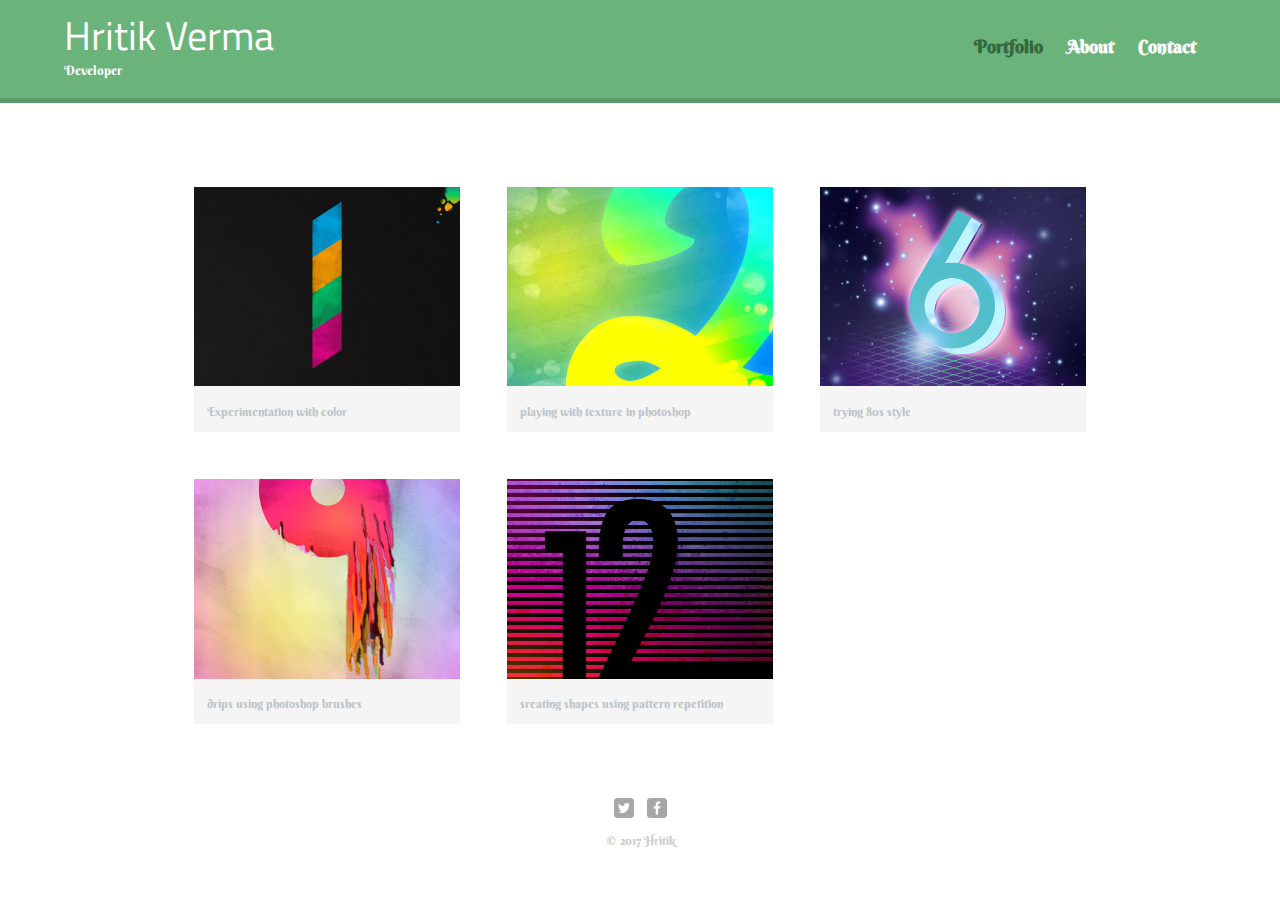
<file: index.html>
<!DOCTYPE html>
<html>
  <head>
    <meta charset="utf-8">
    <title>Hritik | Developer</title>
    <link rel="stylesheet" href="css/normalize.css">
    <link href="https://fonts.googleapis.com/css?family=Berkshire+Swash|Titillium+Web:400,600,600i,700" rel="stylesheet">
    <link rel="stylesheet" href="css/main.css">
    <link rel="stylesheet" href="css/responsive.css">
    <meta name="viewport" content="width=device-width, initial-scale=1.0"> 
  </head>
  <body>
    <header>
      <a href="index.html" id="logo">
      <h1>Hritik Verma</h1>
      <h2>Developer</h2>
      </a>
      <nav>
      <ul>
        <li><a href="index.html" class="selected">Portfolio</a></li>
        <li><a href="about.html">About</a></li>
        <li><a href="contact.html">Contact</a></li>
      </ul>
      </nav>
    </header>
    <div id="wrapper">
      <section>
        <ul id="gallery">
          <li>
            <a href="img/numbers-01.jpg">
              <img src="img/numbers-01.jpg" alt="">
              <p>Experimentation with color</p>
            </a>
          </li>
          <li>
            <a href="img/numbers-02.jpg">
              <img src="img/numbers-02.jpg" alt="">
              <p>playing with texture in photoshop</p>
            </a>
          </li>
          <li>
            <a href="img/numbers-06.jpg">
              <img src="img/numbers-06.jpg" alt="">
              <p>trying 80s style</p>
            </a>
          </li>
          <li>
            <a href="img/numbers-09.jpg">
              <img src="img/numbers-09.jpg" alt="">
              <p>drips using photoshop brushes</p>
            </a>
          </li>
          <li>
            <a href="img/numbers-12.jpg">
              <img src="img/numbers-12.jpg" alt="">
              <p>sreating shapes using pattern repetition</p>
            </a>
          </li>
        </ul>
      </section>
    </div>
    <footer>
      <a href="http://twitter.com/nickrp">
        <img src="img/twitter-wrap.png" alt="twitter logo"  class ="social-icon">
      </a>
      <a href="http://facebook.com/hritik10">
        <img src="img/facebook-wrap.png" alt="facebook logo"  class ="social-icon">
      </a>
      <p>&copy; 2017 Hritik</p>
    </footer>
  </body>
</html>
</file>
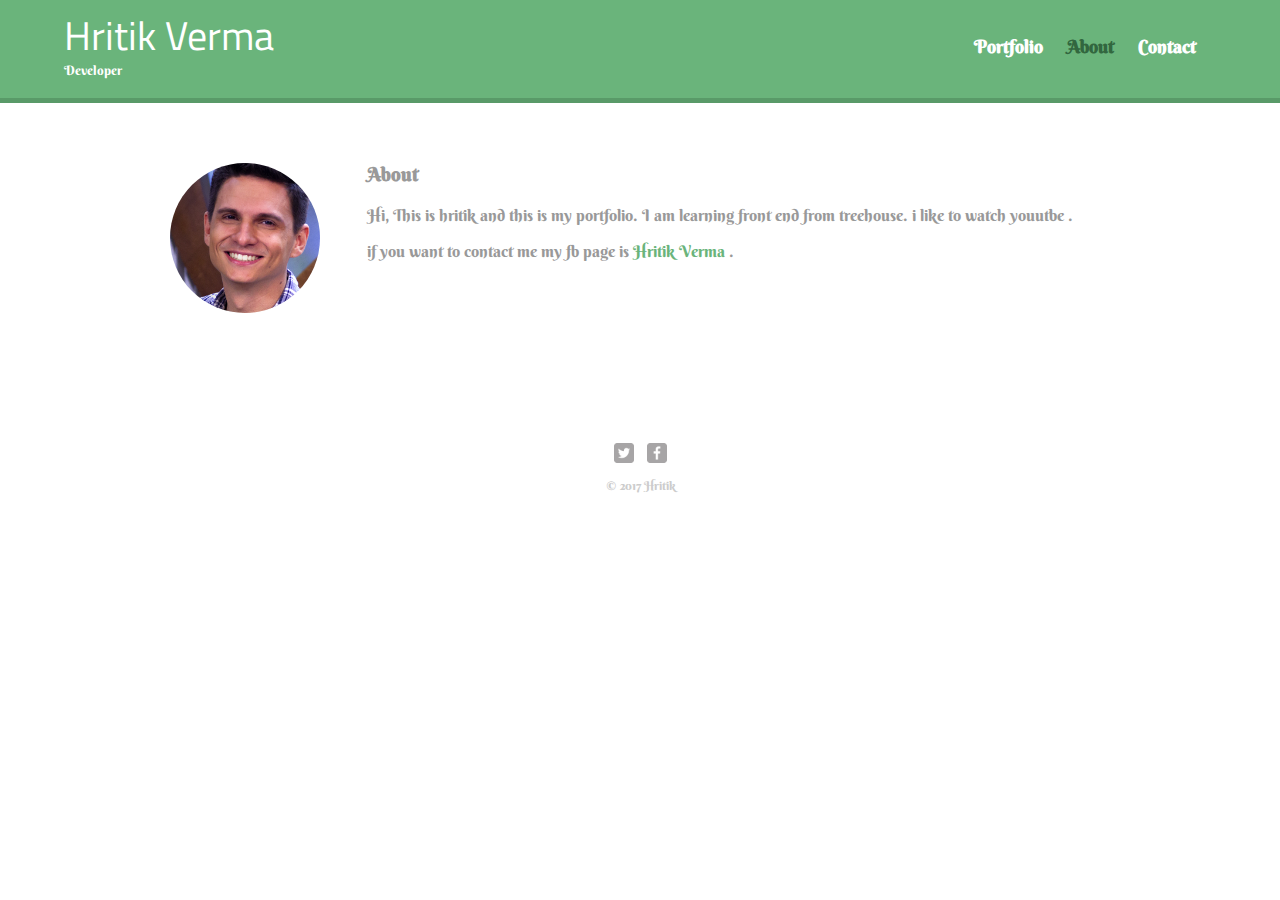
<file: about.html>
<!DOCTYPE html>
<html>
  <head>
    <meta charset="utf-8">
    <title>Hritik | Developer</title>
    <link rel="stylesheet" href="css/normalize.css">
    <link href="https://fonts.googleapis.com/css?family=Berkshire+Swash|Titillium+Web:400,600,600i,700" rel="stylesheet">
    <link rel="stylesheet" href="css/main.css">
    <link rel="stylesheet" href="css/responsive.css">
    <meta name-="viewport" content="width=device-width, initial-scale=1.0">
  </head>
    <body>
      <header>
        <a href="index.html" id="logo">
        <h1>Hritik Verma</h1>
        <h2>Developer</h2>
        </a>
        <nav>
        <ul>
          <li><a href="index.html" >Portfolio</a></li>
          <li><a href="about.html"class="selected">About</a></li>
          <li><a href="contact.html">Contact</a></li>
        </ul>
        </nav>
      </header>
      <div id="wrapper">
        <section>
          <img src="img/nick.jpg" alt="photograph" class="profile-pic">
          <h3>About</h3>
          <p>Hi, This is hritik and this is my portfolio. I am learning front end from treehouse. i like to watch youutbe .</p>
          <p>if you want to contact me my fb page is <a href=http://facebook.com/hritik10>Hritik Verma</a> .</p>
        </section>
      </div>
      <footer>
          <a href="http://twitter.com/nickrp">
            <img src="img/twitter-wrap.png" alt="twitter logo"  class ="social-icon">
          </a>
          <a href="http://facebook.com/hritik10">
            <img src="img/facebook-wrap.png" alt="facebook logo"  class ="social-icon">
          </a>
          <p>&copy; 2017 Hritik</p>
      </footer>
  </body>
</html>
</file>
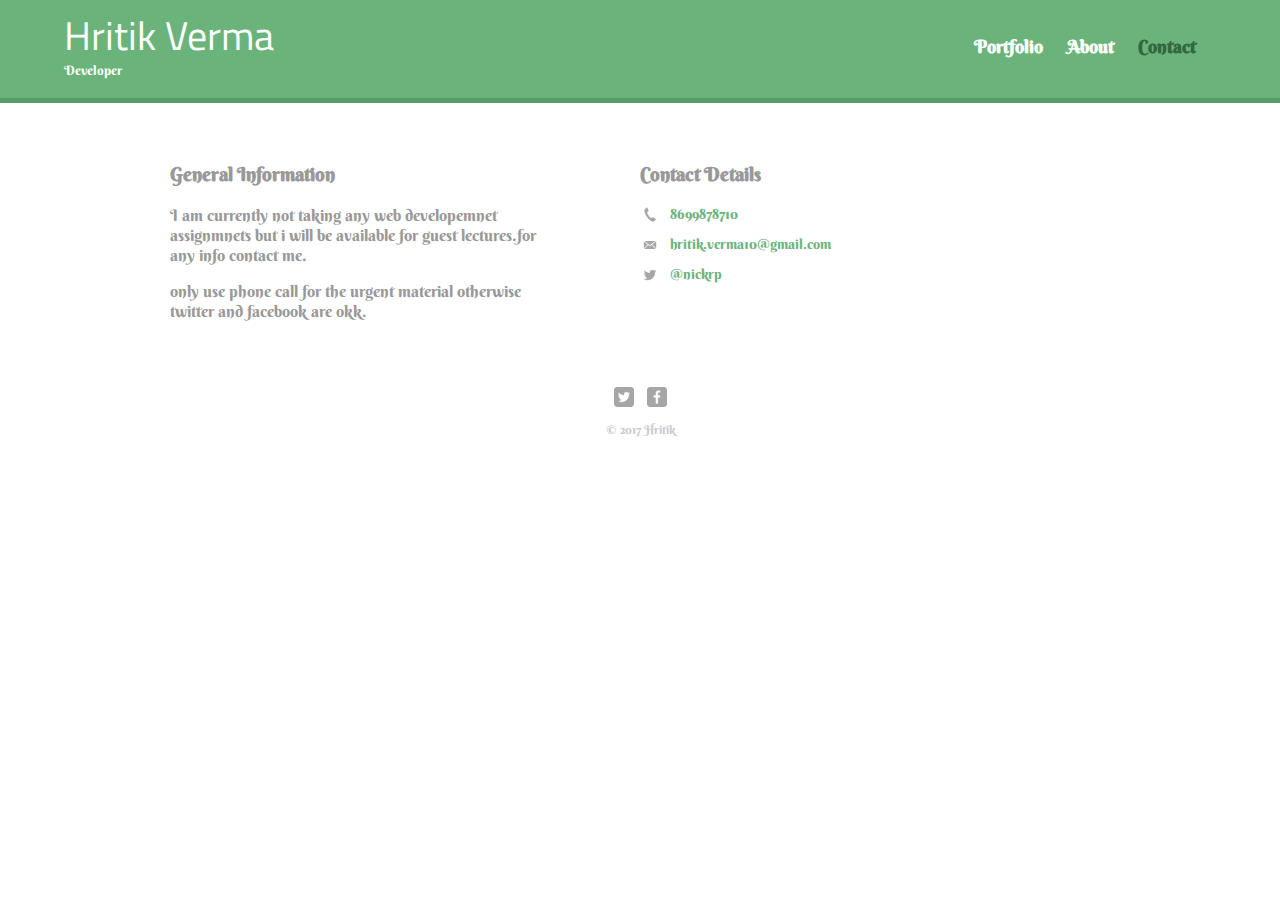
<file: contact.html>
<!DOCTYPE html>
<html>
  <head>
    <meta charset="utf-8">
    <title>Hritik | Developer</title>
    <link rel="stylesheet" href="css/normalize.css">
    <link href="https://fonts.googleapis.com/css?family=Berkshire+Swash|Titillium+Web:400,600,600i,700" rel="stylesheet">
    <link rel="stylesheet" href="css/main.css">
    <link rel="stylesheet" href="css/responsive.css">
    <meta name-="viewport" content="width=device-width, initial-scale=1.0">
  </head>
  <body>
    <header>
      <a href="index.html" id="logo">
      <h1>Hritik Verma</h1>
      <h2>Developer</h2>
      </a>
      <nav>
      <ul>
        <li><a href="index.html" >Portfolio</a></li>
        <li><a href="about.html">About</a></li>
        <li><a href="contact.html" class="selected">Contact</a></li>
      </ul>
      </nav>
    </header>
    <div id="wrapper">
      <section id="primary">
        <h3>General Information</h3>
        <p> I am currently not taking any web developemnet assignmnets but i will be available for guest lectures.for any info contact me.</p>
        <p>only use phone call for the urgent material otherwise twitter and facebook are okk.
        </p>
      </section>
      <section id="secondary">
      <h3>Contact Details</h3>
        <ul class="contact-info">
          <li class="phone"><a href="tel:8699878710"> 8699878710</a></li>
          <li class="mail"><a href="mailto:hritik.vermaa10@gmail.com">hritik.verma10@gmail.com</a></li>
          <li class="twitter"><a href="http://twitter.com/intent/tweet?screen_name=nickrp">@nickrp</a></li>
        </ul>
      </section>
    </div>
    <footer>
      <a href="http://twitter.com/nickrp">
        <img src="img/twitter-wrap.png" alt="twitter logo"  class ="social-icon">
      </a>
      <a href="http://facebook.com/hritik10">
        <img src="img/facebook-wrap.png" alt="facebook logo"  class ="social-icon">
      </a>
      <p>&copy; 2017 Hritik</p>
    </footer>
  </body>
</html>
</file>
<file: css/main.css>
/**************************
GENERAL
**************************/

body {
  font-family: 'Berkshire Swash', cursive;
}
a {
  text-decoration: none;
}

#wrapper {
  max-width: 940px;
  margin: 0 auto;
  padding: 0 5%;
}

img {
  max-width: 100%;
}

h3 {
  margin: 0 0 1em 0;
}


/*****************************
HEADING
********************************/

header {
  float: left;
  margin: 0 0 30px 0;
  padding: 5px 0 0 0;
  width: 100%;
}

#logo {
  text-align: center;
  margin: 0;
}

h1 {
  font-family: 'Titillium Web', sans-serif;
  margin : 15px 0;
  font-size: 1.75em;
  font-weight: normal;
  line-height: 0.8em;
}

h2 {
  margin: -5px 0 0;
  font-size: 0.75em;
  font-weight: normal;
}

/*************************
NAVIGATION
*****************************/

nav {
  text-align: center;
  padding: 10px 0;
  margin: 20px 0 0;
}

nav ul{
  list-style: none;
  margin: 0 10px;
  padding: 0;
}

nav li{
  display: inline-block;
}

nav a{
  font-weight: 800;
  padding: 15px 10px
}
/*************************
FOOTER
*****************************/

footer {
  text-align: center;
  padding-top: 50px;
  color : #ccc;
  font-size: 0.75em;
  clear: both;
}

.social-icon {
  width: 20px;
  height: 20px;
  margin: 0 5px;
}

/********************
PAGE: PORTFOLIO
**********************/
#gallery{
  margin: 0;
  padding: 0;
  list-style: none;
  
}

#gallery li{
  float: left;
  width: 45%;
  margin: 2.5%;
  background-color: #f5f5f5;
  color: #bdc3c7; 
}

#gallery li a p{
  margin: 0;
  padding: 5%;
  font-size: 0.75em;
  color: #bdc3c7;
}

/*********************
PAGE:ABOUT
***********************/

.profile-pic {
  display: block;
  max-width: 150px;
  margin: 0 auto 30px;
  border-radius: 100%;
}

/********************
PAGE:CONTACT
*******************/

.contact-info {
  list-style: none;
  padding: 0;
  margin: 0;
  font-size: 0.9em;
}

.contact-info a{
  display: block;
  min-height: 20px;
  background-repeat: no-repeat;
  background-size: 20px 20px;
  padding: 0 0 0 30px;
  margin: 0 0 10px;
}

.contact-info li.mail a{
  background-image: url('../img/mail.png');
}

.contact-info li.twitter a{
  background-image: url('../img/twitter.png');
}

.contact-info li.phone a{
  background-image: url('../img/phone.png');
}
/********************
COLORS
**********************/

/* links*/
a {
  color: #6ab47b; 
}

/* green header */
header {
  background: #6ab47b; 
  border-color: #599a68;
}

/* logo text */
h1, h2{
  color : #fff;
}

/* nav background on mobile*/
nav {
  background: #599a68;
}

/* nav link */
nav a, nav a:visited{
  color: #fff; 
}

/* selected nav link*/
nav a.selected,nav a:hover{
 color: #32673f; 
}

/* site body*/
body {
  background-color: #fff;
  color: #999;
}
</file>
<file: css/responsive.css>
@media screen and (min-width: 480px) {
  /*********************
  TWO COLUMN LAYOUT
  ***********************/
  #primary {
    width: 40%;
    float: left;
  }
  
  #secondary {
    width: 50%;
    float: right;
  }
  
    /*********************
  PAGE:PORTFOLIO
  ***********************/
  
  #gallery li{
    width: 28.3333%
  }
  
  #gallery li:nth-child(4n) {
    clear: left;
  }
  
      /*********************
  PAGE:ABOUT
  ***********************/
  
  .profile-pic {
    float: left;
    margin :0 5% 80px 0;
  }
  
  
}

@media screen and (min-width: 660px){
  
     /*********************
  HEADER
  ***********************/
  
  nav {
    background: none;
    float: right;
    font-size: 1.125em;
    margin-right: 5%;
    text-align: right;
    width: 45%;
  }
  
  #logo {
    float: left;
    margin-left: 5%;
    text-align: left;
    width: 45%;
  }
  
  h1 {
    font-size: 2.5em;
  }
  
  h2 {
    font-size: 0.825em;
    margin-bottom: 20px;
  }
  
  header {
    border-bottom: 5px solid #599a68;
    margin-bottom: 60px;
  }
}
</file>
